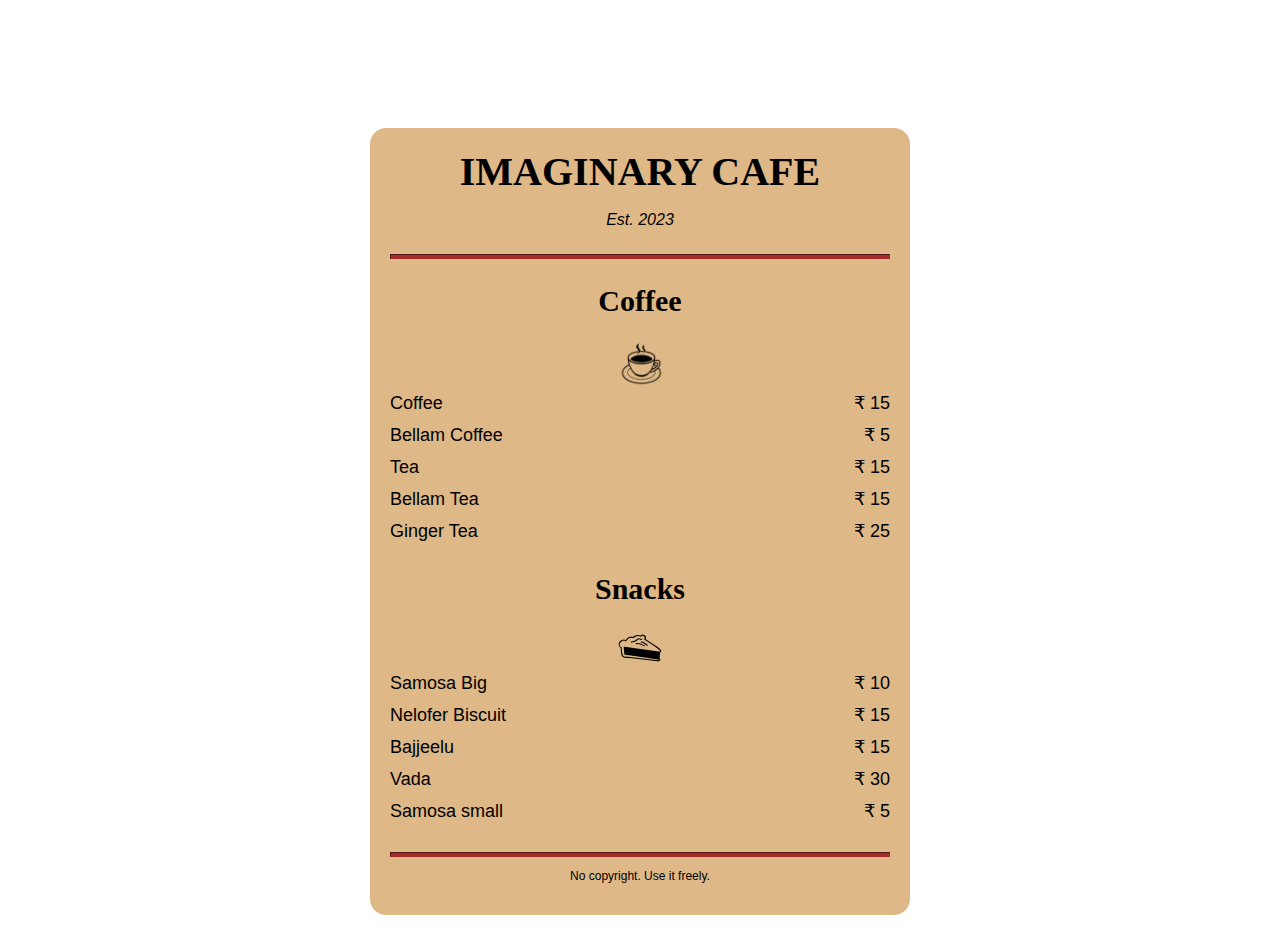
<file: cafeMenu/index.html>
<!DOCTYPE html>
<html lang="en">
<head>
    <meta charset="UTF-8">
    <meta name="viewport" content="width=device-width, initial-scale=1.0">
    <title>Cafe Menu</title>
    <!-- stylesheet -->
   <link rel="stylesheet" href="./css/styles.css">
</head>
<body>

        <main class="menu">
            <h1>IMAGINARY CAFE</h1>
            <p class="established">Est. 2023</p>
            <hr class="bottom-line">
            <section>
                <h2>Coffee</h2>
                <img src="./images/coffeeCup.jpeg" alt="">
                    <article class="item">
                        <p class="flavor">Coffee</p><p class="price">₹ 15</p>
                    </article>
                    <article class="item">
                        <p class="flavor">Bellam Coffee</p><p class="price">₹ 5</p>
                    </article>
                    <article class="item">
                        <p class="flavor">Tea</p><p class="price">₹ 15</p>
                    </article>
                    <article class="item">
                        <p class="flavor">Bellam Tea</p><p class="price">₹ 15</p>
                    </arti class="flavor"cle>
                    <article class="item">
                        <p class="flavor">Ginger Tea</p><p class="price">₹ 25</p>
                    </article>
            </section>
            <section>
                <h2>Snacks</h2>
                <img src="./images/snacks.jpeg" alt="">
                   <article class="item">
                      <p class="snack">Samosa Big</p><p class="price">₹ 10</p>
                   </article>
                    <article class="item">
                        <p class="snack">Nelofer Biscuit</p><p class="price">₹ 15</p>
                    </article>
                    <article class="item">
                        <p class="snack">Bajjeelu</p><p class="price">₹ 15</p>
                    </article>
                   <article class="item">
                        <p class="snack">Vada</p><p class="price">₹ 30</p>
                   </article>
                    <article class="item">
                        <p class="snack">Samosa small</p><p class="price">₹  5</p>
                    </article>
            </section>
            <hr class="bottom-line">
            <footer><p>No copyright. Use it freely.</p></footer>
        </main>
 
    
   
</body>
</html>
</file>
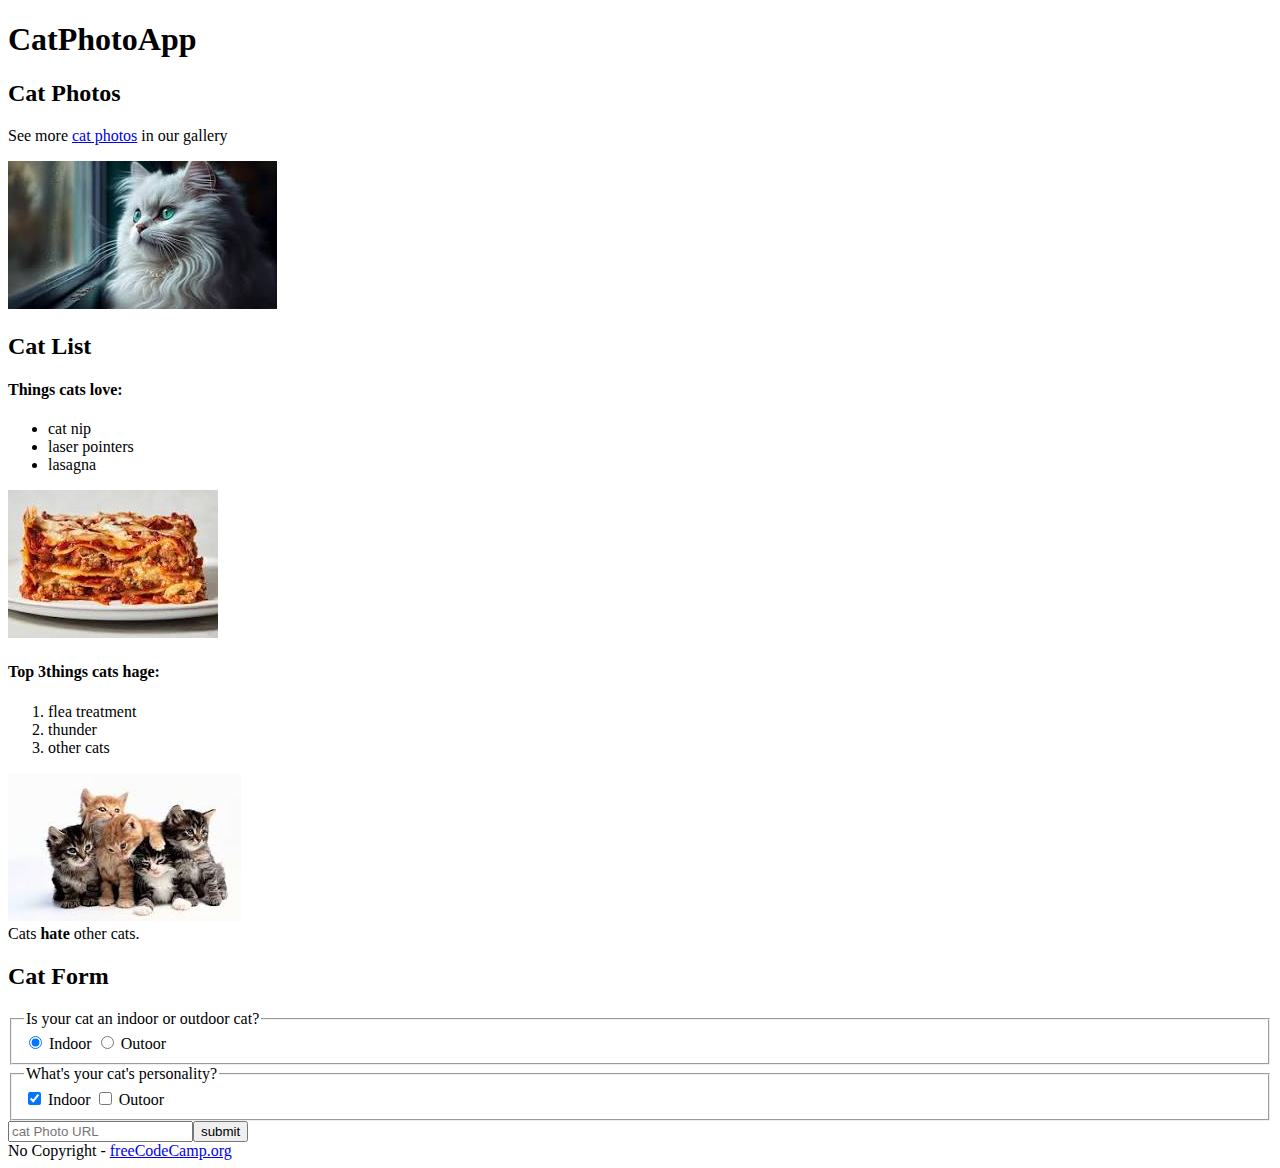
<file: catApp/index.html>
<!DOCTYPE html>
<html lang="en">
<head>
    <meta charset="UTF-8">
    <meta name="viewport" content="width=device-width, initial-scale=1.0">
    <title>CatPhotApp</title>
</head>
<body>
    <h1>CatPhotoApp</h1>
    <main>
        <h2>Cat Photos</h2>
        <p>See more <a href="#">cat photos</a> in our gallery</p>
        <img src="./images/cat1.jpeg" alt="cat photo">
        <h2>Cat List</h2>
        <h4>Things cats love:</h4>
        <ul>
            <li>cat nip</li>
            <li>laser pointers</li>
            <li>lasagna</li>
        </ul>
        <img src="./images/lasagna.jpeg" alt="cat pie">
        <h4>Top 3things cats hage:</h4>
        <ol>
            <li>flea treatment</li>
            <li>thunder</li>
            <li>other cats</li>
        </ol>
        <img src="./images/catGroup.jpeg" alt="some image">
        <figcaption>Cats <strong>hate</strong> other cats.</figcaption>
        <h2>Cat Form</h2>
        <form action="#">
            <fieldset>
                <legend>Is your cat an indoor or outdoor cat?</legend>
                <input type="radio" id="indoor" name="personality" checked>
                <label for="indoor ">Indoor</label>
                <input type="radio" id="outdoor" name="personality" >
                <label for="outdoor ">Outoor</label>
            </fieldset>
        </form>
        <form action="#">
            <fieldset>
                <legend>What's your cat's personality?</legend>
                <input type="checkbox" id="indoor" name="personality" checked>
                <label for="indoor ">Indoor</label>
                <input type="checkbox" id="outdoor" name="personality" >
                <label for="outdoor ">Outoor</label>
            </fieldset>
        </form>
        <input type="text" placeholder="cat Photo URL"><button>submit</button>
    </main>
    <footer>No Copyright - <a href="https://www.freecodecamp.org">freeCodeCamp.org</a></footer>
</body>
</html>
</file>
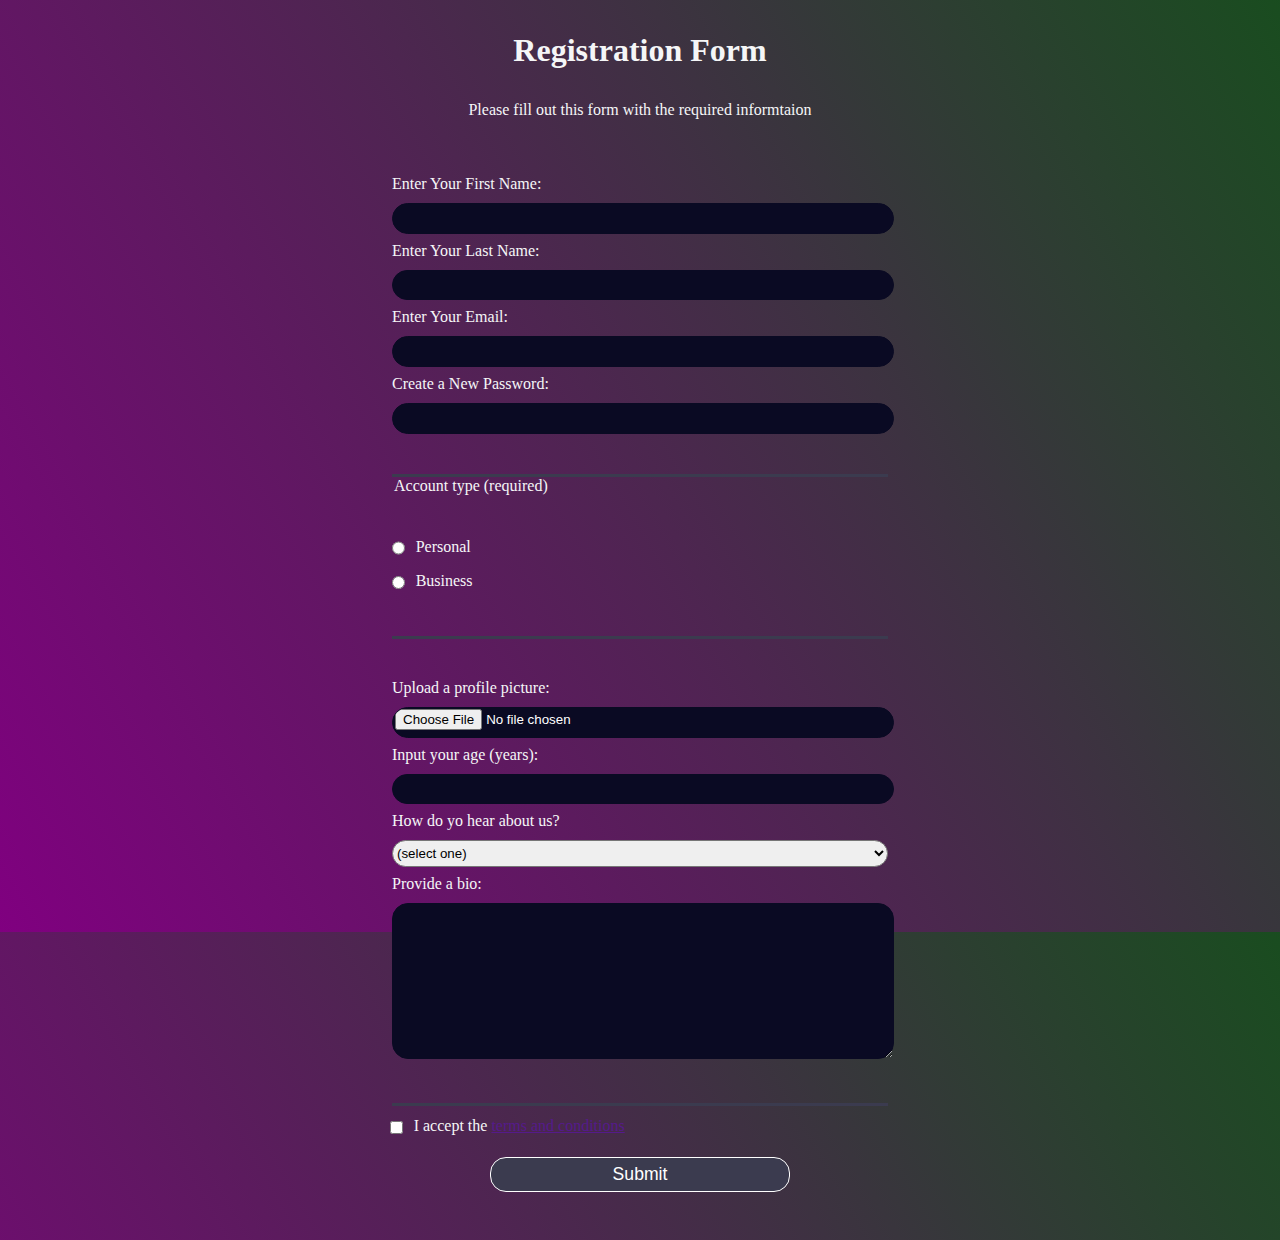
<file: RegistraionForm/index.html>
<!DOCTYPE html>
<html lang="en">
<head>
    <meta charset="UTF-8">
    <meta name="viewport" content="width=device-width, initial-scale=1.0">
    <title>Registration Form</title>
    <link rel="stylesheet" href="./css/styles.css">
</head>
<body>
    <h1>Registration Form</h1>
    <p>Please fill out this form with the required informtaion</p>
    <!-- form started -->
    <form action="">
        <!-- first seciton -->
        <fieldset>
            <label for="first-name">
                Enter Your First Name: 
                <input type="text" id="first-name">
            </label>
            
            <label for="last-name">
                Enter Your Last Name: 
                <input type="text" id="last-name">
            </label>
            
            <label for="email">Enter Your Email: 
                <input type="email" id="email">
            </label>  
            <label for="password">
                Create a New Password:
                <input type="password" id="password">
            </label>
        </fieldset>
       <!-- Second Section -->
        <fieldset>
            <legend>Account type (required)</legend>
            <label for="personal"><input type="radio" id="personal" value="" name="account-type" class="inline"> Personal</label>
            <label for="business"> <input type="radio" id="business" name="account-type" class="inline"> Business</label>
        </fieldset>
        <!-- Third Section -->
        <fieldset>
            <label for="profile-photo">Upload a profile picture:<input type="file" id="profile-photo"/></label>
            <label for="age">Input your age (years):<input type="number" id="age" min="13" max="120"></label>
            
            <label for="referrer">How do yo hear about us?
                <select name="" id="referrer">
                    <option value="0">(select one)</option>
                    <option value="0">freeCodeCamp News</option>
                    <option value="0">freeCodeCamp Youtube Channel</option>
                    <option value="0">freeCodeCamp Forum</option>
                    <option value="0">Other</option>
                </select>
            </label>
            <!-- bio Area -->
            <label for="bio">Provide a bio:
                <textarea name="" id="bio" cols="30" rows="10"></textarea>
            </label>
        </fieldset>
        <label for="terms-and-conditions">
            <input type="checkbox" id="terms-and-conditions" class="inline">
            I accept the <a href="">terms and conditions</a>
         </label>
         <input type="submit" value="Submit">
    </form>
</body>
</html>
</file>
<file: cafeMenu/css/styles.css>
body {
   background-color: lightgitblue;
   font-family: sans-serif;
   padding: 20px;
} 
.menu {
   width: 80%;
   margin-left: auto;
   margin-right: auto;
   padding: 20px;
   max-width: 500px;
   margin-top: 100px;
   background-color: burlywood;
   border-radius: 16px;
}
h1 {
   font-size: 40px;
   margin-top: 0;
   margin-bottom: 15px;
}
.established {
  font-style: italic;
}
h2 {
 font-size: 30px;
}
hr {
   height: 3px;
   background-color: brown;
   border-color: brown;
}
h1, h2 {
   font-family: 'Impact', serif;
}
h1, h2, p {
   text-align: center;
}
.item p {
   display: inline-block;
   font-size: 18px;
   margin-top: 5px;
   margin-bottom: 5px;
}
.snack, .flavor {
   text-align: left;
   width: 75%;
}
.price {
   text-align: right;
   width: 25%;
}
.bottom-line {
   margin-top: 25px
}
img {
   margin-right: auto;
   margin-left: auto;
   display: block;
}
/* footer area */
footer {
   font-size: 12px;
}
</file>
<file: RegistraionForm/css/styles.css>
body {
    background: linear-gradient(60deg, purple, hsl(127, 50%, 20%));
    color: #f5f6f7;
    width: 100%;
    height: 100vh;
    margin: 0;
    font-family: Tahoma;
    font-size: 16px;
}
h1, p {
    margin: 1em auto;
    text-align: center;
}
form {
    width: 60vw;
    margin: 0 auto;
    min-width: 300px;
    max-width: 500px;
    padding-bottom: 2em;
}
fieldset {
    border: none;
    padding: 2rem 0;
    border-bottom: 3px solid  #3b3b4f;
}
label {
    display: block;
    margin: 0.5rem 0;
}
input, textarea, select {
    margin: 10px 0 0 0;
    width: 100%;
    min-height: 2em;
    border-radius: 16px;
}
input, textarea {
    background-color: #0a0a23;
    border: 1px solid #0a0a23;
    color: #ffffff;
}
.inline {
    width: unset;
    margin: 0 0.5em 0 0;
    vertical-align: middle;
    display: inline;
}
input[type="submit"] {
    display: block;
    width: 60%;
    margin: 1rem auto;
    height: 2rem;
    font-size: 1.1rem;
    background-color: #3b3b4f;
    border-color: white;
    min-width: 300px;
}
input[type="file"] {
    padding: 1px 2px;
}
</file>
